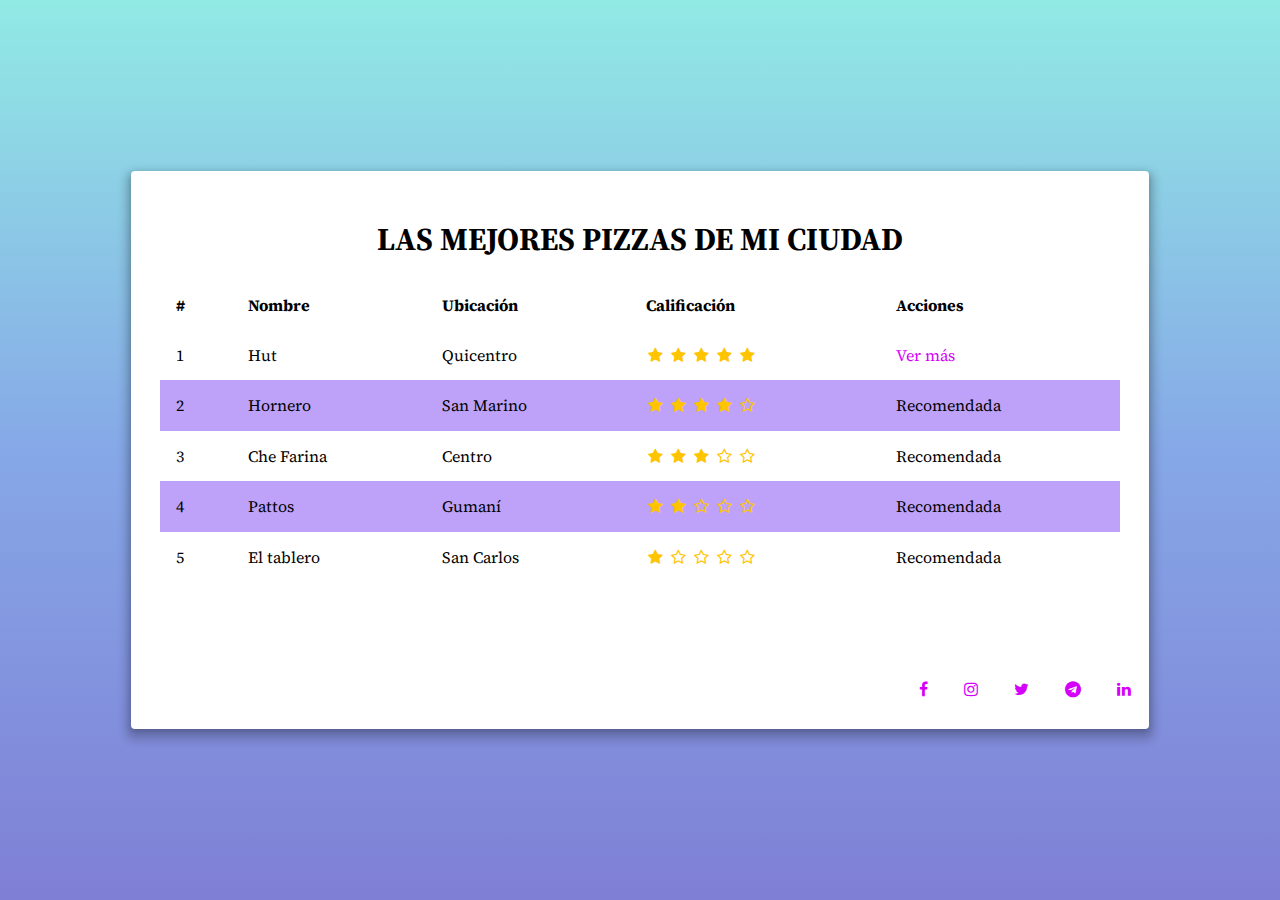
<file: index.html>
<!DOCTYPE html>

<html>
    <head>
        <meta charset="utf-8">
        <meta name="viewport" content="width=device-width, initial-scale=1.0">
        <title>Las mejores pizzas de la ciudad.</title>
        <!--<link href="https://fonts.googleapis.com/css2?family=EB+Garamond:ital,wght@1,400;1,600&display=swap" rel="stylesheet">-->
        <link href="https://fonts.googleapis.com/css2?family=Source+Serif+Pro:wght@400;700&display=swap" rel="stylesheet">
        <link rel="stylesheet" href="https://cdnjs.cloudflare.com/ajax/libs/animate.css/3.5.2/animate.min.css">
        <link rel="stylesheet" href="./assets/css/normalize.css">
        <link rel="stylesheet" href="./font-awesome/css/fontawesome.min.css">
        <link rel="stylesheet" href="https://cdnjs.cloudflare.com/ajax/libs/font-awesome/4.7.0/css/font-awesome.min.css">
        <link href="./assets/css/main.css" rel="stylesheet">
        <!--<link rel="stylesheet" href="./assets/css/animate.css">  -->

        
    </head>

    <body>
        <div class="container">


            <div class="content animated fadeInDown">
                <header>
                    <h1 class="title">Las mejores pizzas de mi ciudad</h1>
                </header>

                <table class="table">
                    <thead>
                        
                        <th>#</th>
                        <th>Nombre</th>
                        <th>Ubicación</th>
                        <th>Calificación</th>
                        <th>Acciones</th>
                    </thead>

                    <tbody>
                        
                        <tr>
                            <td>1</td>
                            <td>Hut</td>
                            <td>Quicentro</td>
                            <td>
                                <i class="fa fa-star"></i> 
                                <i class="fa fa-star"></i> 
                                <i class="fa fa-star"></i> 
                                <i class="fa fa-star"></i> 
                                <i class="fa fa-star"></i> 

                                                           
                            </td>
                            <td>
                                <!--<i class="fa fa-coffee"></i>-->

                                <a href="./restaurantes/hut.html" target="_blank">Ver más</a>
                            </td>

                        </tr>

                        <tr>
                            <td>2</td>
                            <td>Hornero</td>
                            <td>San Marino</td>
                            <td>
                                <i class="fa fa-star"></i> 
                                <i class="fa fa-star"></i> 
                                <i class="fa fa-star"></i> 
                                <i class="fa fa-star"></i> 
                                <i class="fa fa-star-o"></i> 
                            </td>
                            <td>Recomendada</td>
                        </tr>

                        
                        <tr>
                            <td>3</td>
                            <td>Che Farina</td>
                            <td>Centro</td>
                            <td>
                                <i class="fa fa-star"></i> 
                                <i class="fa fa-star"></i> 
                                <i class="fa fa-star"></i> 
                                <i class="fa fa-star-o"></i> 
                                <i class="fa fa-star-o"></i> 
                            </i></td>
                            <td>Recomendada</td>
                        </tr>

                        
                        <tr>
                            <td>4</td>
                            <td>Pattos</td>
                            <td>Gumaní</td>
                            <td>
                                <i class="fa fa-star"></i> 
                                <i class="fa fa-star"></i> 
                                <i class="fa fa-star-o"></i> 
                                <i class="fa fa-star-o"></i> 
                                <i class="fa fa-star-o"></i> 
                            </td>
                            <td>Recomendada</td>
                        </tr>

                        
                        <tr>
                            <td>5</td>
                            <td>El tablero</td>
                            <td>San Carlos</td>
                            <td>
                                <i class="fa fa-star"></i> 
                                <i class="fa fa-star-o"></i> 
                                <i class="fa fa-star-o"></i> 
                                <i class="fa fa-star-o"></i> 
                                <i class="fa fa-star-o"></i> 
                            </td>
                            <td>Recomendada</td>
                        </tr>

                    </tbody>
                </table>
    
                <section>
                    <div class="socialmedia">
                        <dl class="iconsocial">
                            <dt>
                                <a href="https://www.facebook.com/chironex.fleckeri.dom69franenternashmirbespokoyen" target="_blank">
                                        <i class="fa fa-facebook" aria-hidden="true"> </i>
                                </a>
                            </dt>
                            <dt>
                                <a href="https://www.instagram.com/kriissttian.28/" target="_blank">
                                        <i class="fa fa-instagram" aria-hidden="true"> </i>
                                </a>
                            </dt> 
                            <dt>
                                <a href="https://twitter.com/kriissttian" target="_blank">
                                        <i class="fa fa-twitter" aria-hidden="true"> </i>
                                </a>
                            </dt>
                            <dt>
                                <a href="https://t.me/chironexfleckeri04" target="_blank">
                                        <i class="fa fa-telegram" aria-hidden="true"> </i>
                                </a>
                            </dt>
                            <dt>
                                <a href="https://www.linkedin.com/in/cristian-lapo-26818511b/" target="_blank">
                                        <i class="fa fa-linkedin" aria-hidden="true"> </i>
                                </a>
                            </dt>


                        </dl>
        
                    </div>
    
                </section>
                


            </div>

            

        </div>

   

    </body>
</html>
</file>
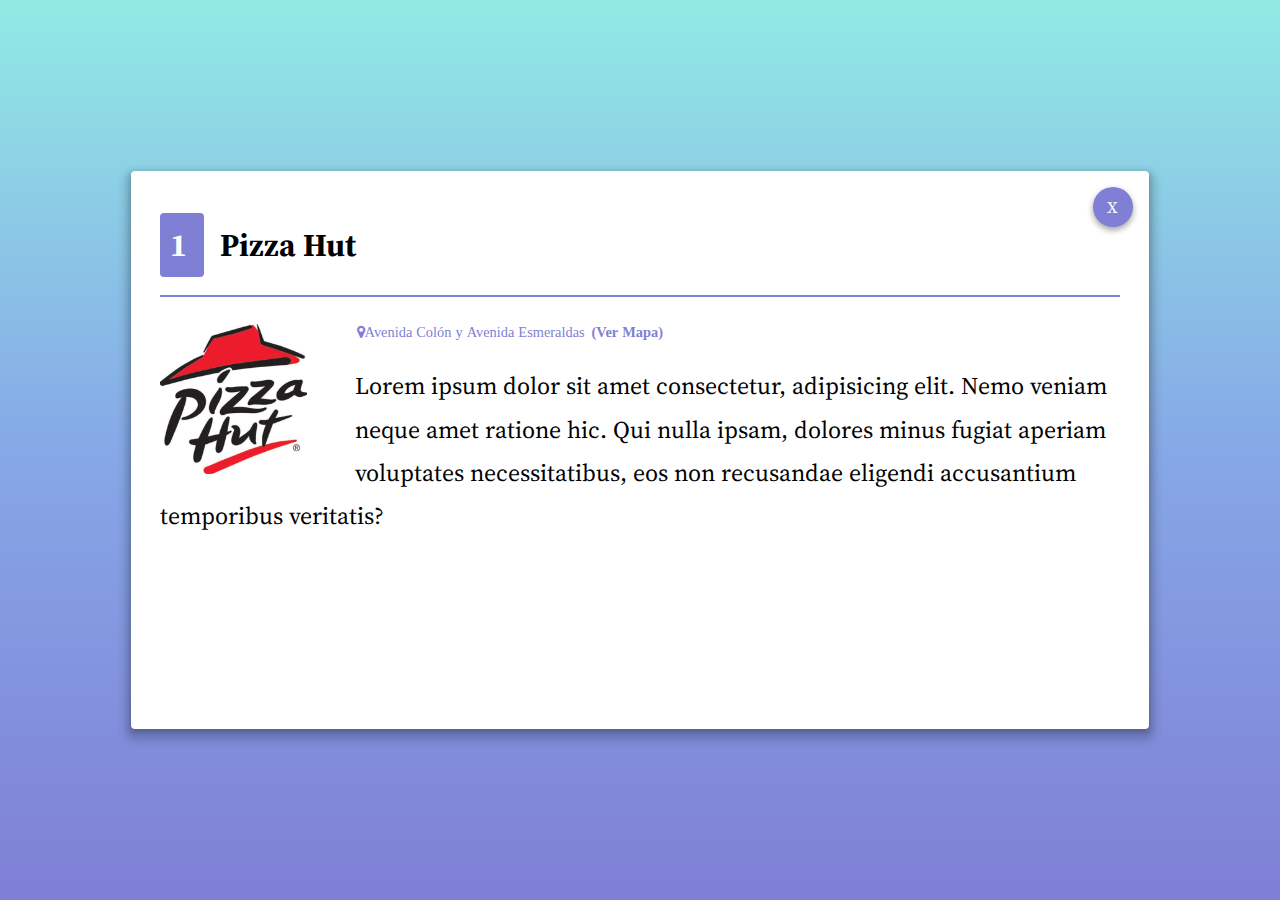
<file: restaurantes/hut.html>
<!DOCTYPE html>

<html>
    <head>
        <meta charset="utf-8">
        <meta name="viewport" content="width=device-width, initial-scale=1.0">
        <title>Pizza Hut</title>
        <link rel="stylesheet" href="../assets/css/normalize.css">
        <link rel="stylesheet" href="https://cdnjs.cloudflare.com/ajax/libs/animate.css/3.5.2/animate.min.css">
        <!--<link href="https://fonts.googleapis.com/css2?family=EB+Garamond:ital,wght@1,400;1,600&display=swap" rel="stylesheet">-->
        <link href="https://fonts.googleapis.com/css2?family=Source+Serif+Pro:wght@400;700&display=swap" rel="stylesheet">
        <!--<link rel="stylesheet" href="./font-awesome/css/fontawesome.min.css">-->
        <link rel="stylesheet" href="https://cdnjs.cloudflare.com/ajax/libs/font-awesome/4.7.0/css/font-awesome.min.css">
        <link href="../assets/css/main.css" rel="stylesheet">
        
    </head>

    <body>
        <div class="container">


            <div class="content animated fadeInDown">
                <div class="actions">
                    <a href="../" class="close">
                        <span>X</span>
                    </a>    
                </div>
                <header>
                    <h2 class="title-item">
                        <span class="position">1 </span>
                        Pizza Hut</h2>
                </header>
                    <section>
                        <img src="../assets/images/hut.jpg" class="main-image" alt="Pizza Hut, la deliciosa">
                        
                        <div class="text">
                            <address class="address">
                                <i class="fa fa-map-marker">Avenida Colón y Avenida Esmeraldas

                                    <a href="http://tiny.cc/26hloz" target="_blank">  <span class="mapita">(Ver Mapa)</span> </a> 

                                </i>
                                
                            </address>

                            <p class="paragraph">
                                Lorem ipsum dolor sit amet consectetur, adipisicing elit. Nemo veniam neque amet ratione hic. Qui nulla ipsam, dolores minus fugiat aperiam voluptates necessitatibus, eos non recusandae eligendi accusantium temporibus veritatis?
                            </p>

                        </div>

                        <!--<div class="maps">
                            <iframe src="https://www.google.com/maps/embed?pb=!1m18!1m12!1m3!1d127673.42383344!2d-79.15180494357917!3d-0.19800799985552545!2m3!1f0!2f0!3f0!3m2!1i1024!2i768!4f13.1!3m3!1m2!1s0x0%3A0x0!2zMMKwMTEnNTIuOCJTIDc5wrAwNCc1NC40Ilc!5e0!3m2!1ses-419!2sec!4v1588823955319!5m2!1ses-419!2sec" width="200" height="200" frameborder="0" style="border:0;" allowfullscreen="" aria-hidden="false" tabindex="0"></iframe>    </div>  -->
                    </section>

        </div>




        

    </body>
</html>
</file>
<file: assets/css/main.css>
/* HEX 
$color1: #62a0cbff;
$color2: #f1e3f3ff;
$color3: #b78db5ff;
$color4: #b2ffd6ff;
$color5: #bea2f9ff;
$color6: #d500f9;
*/

html{
    font-family: 'Source Serif Pro', serif;

}



/*@font-face {
    font-family: nombreDeMiFuente;
    src: url(archivoFuente/fuente.woff);
}*/

a{
    text-decoration: none;
    color:#D500F9;
}

a:hover {

 opacity: 0.2;
}

    a:focus {
        background:#bea2f9ff;
        opacity:0.5;
    }

.title{
    text-transform: uppercase;
    text-align: center;
}

.container{
    background: #7F7FD5;  /* fallback for old browsers */
    background: -webkit-linear-gradient(to bottom, #91EAE4, #86A8E7, #7F7FD5);  /* Chrome 10-25, Safari 5.1-6 */
    background: linear-gradient(to bottom, #91EAE4, #86A8E7, #7F7FD5); /* W3C, IE 10+/ Edge, Firefox 16+, Chrome 26+, Opera 12+, Safari 7+ */
    height:100vh;
    display: flex;
    align-items:center;
    justify-content:center;
}


.content{
    max-width:960px;
    max-height:500px;
    width:100%;
    height:100%;
    background-color:white;
    box-shadow:0 6px 9px 6px rgba(0,0,0,0.16), 0 3px 6px rgba(0,0,0,0.23);
    border-radius: 4px;
    position:relative;
    padding:1.8em;
} 

.actions{
    position:absolute;
    top:1em;
    right:1em;
}

.close{
    height:40px;
    width:40px;
    color:white;
    border-radius:50%;
    background-color:#7F7FD5;
    display:inline-block;
    box-shadow: 0 3px 6px rgba(0,0,0,0.16), 0 3px 6px rgba(0,0,0,0.23);
    cursor:pointer;
    display:flex;
    align-items:center;
    justify-content:center;
}
.paragraph{
    line-height: 1.8em;
    font-weight: 400;
    font-size: 1.5em;
}


.fa-star, .fa-star-o{
    color: #ffc400;
}

p {

    color:black;
}

.table {
    width: 100%;
    border-spacing: 0;
}

.table td, .table th{
    padding: 1em;
    text-align: left;

}

.table tr:nth-child(even){
background-color: #bea2f9ff;

}
  
.title-item{
    /*border-bottom-style: solid;
    border-width: 3px;
    border-color: #91EAE4;*/
    border-bottom: solid 2px #7F7FD5;
    padding-bottom: 1em;
    font-size:2em;
}

.main-image{
    float:left;
    margin-right: 3em;
    height: 150px;
}

.address{
    font-weight:bold;
    color:#7F7FD5;
    font-size:0.9em;
}


.mapita{
    font-weight:bold;
    color:#7F7FD5;
    font-size:1.0em;
    margin-left: 0.2em;
}

.position{
    background-color:#7F7FD5;
    color: white;
    padding: 10px;
    border-radius: 4px;
    margin-right: 0.5em;
    border-radius: 4px;
}

.maps{
    text-align:center;
   }

/*th{
    border:solid 2px;
    border-color: #
}*/

i{
padding-right: 2px;
padding-left:2px;
}

.socialmedia{

    position: absolute;
    right:0px;
    bottom:0px;
}

.iconsocial{
    display:flex;
}

.fa-facebook, .fa-instagram, .fa-twitter, .fa-telegram, .fa-linkedin{
    color: #D500F9;
    margin: 1em;
}
</file>
